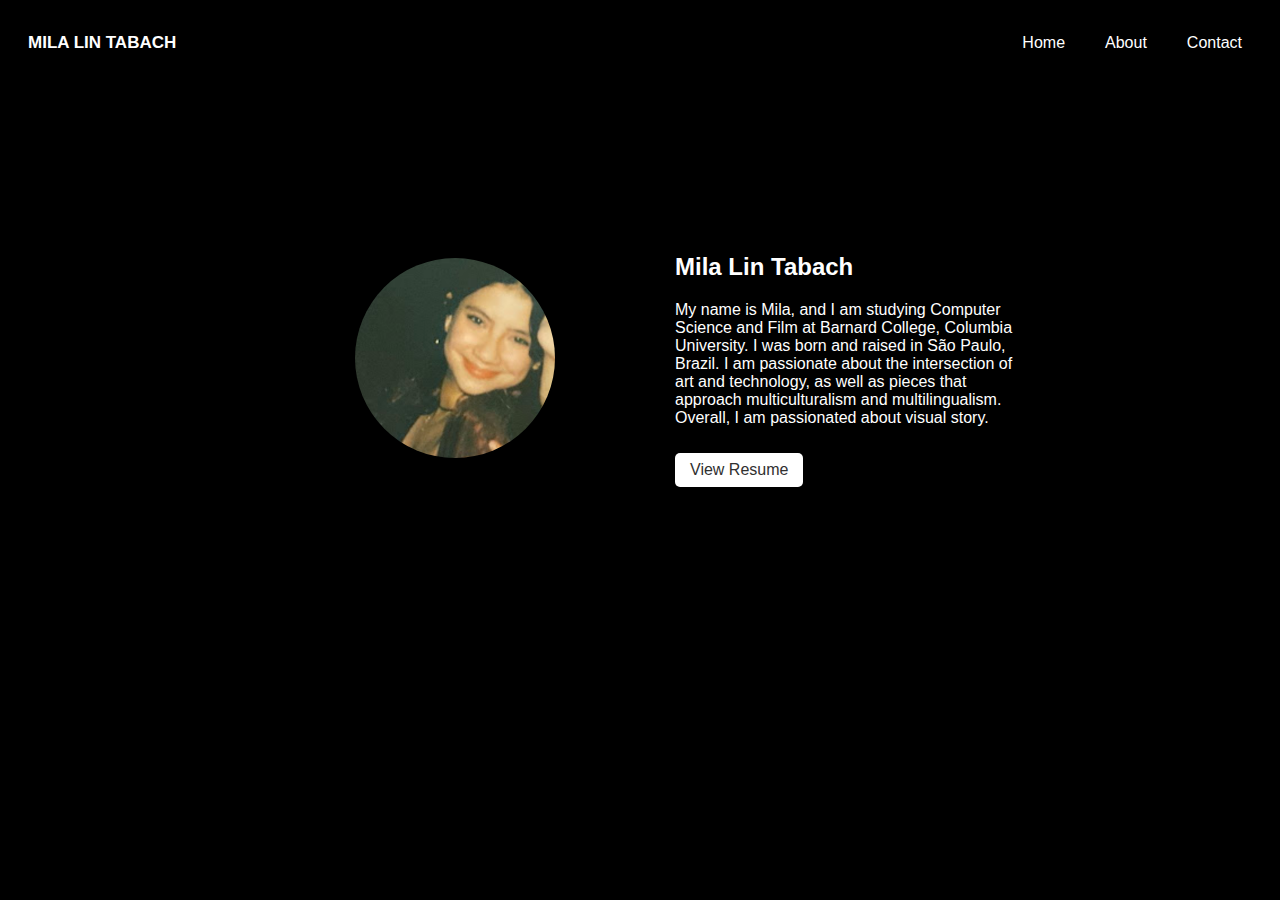
<file: about.html>
<!DOCTYPE html>
<html lang="en">
<head>
    <meta charset="UTF-8">
    <meta name="viewport" content="width=device-width, initial-scale=1.0">
    <title>About | Mila Lin Tabach</title>
    <link rel="stylesheet" href="style.css">
</head>

<body>

    <nav>
        <a href="index.html" class="logo">MILA LIN TABACH</a>
        <ul class="nav-links">
            <li><a href="index.html">Home</a></li>
            <li><a href="about.html">About</a></li>
            <li><a href="contact.html">Contact</a></li>
        </ul>
        <div class="burger" onclick="toggleMenu()">☰</div>
    </nav>

    <div class="about-container">
        <div class="about-photo">
            <img src="profile3.png" alt="Mila Lin Tabach's Profile Picture">
        </div>

        <div class="about-bio">
            <h2>Mila Lin Tabach</h2>
            <p>My name is Mila, and I am studying Computer Science and Film at Barnard College, Columbia University. 
                I was born and raised in São Paulo, Brazil. 
                I am passionate about the intersection of art and technology, as well as pieces that approach
                 multiculturalism and multilingualism. Overall, I am passionated about visual story. </p>
            
            <a href="Mila_cv.pdf" class="resume-btn" target="_blank">View Resume</a>
        </div>
    </div>

</body>
</html>
</file>
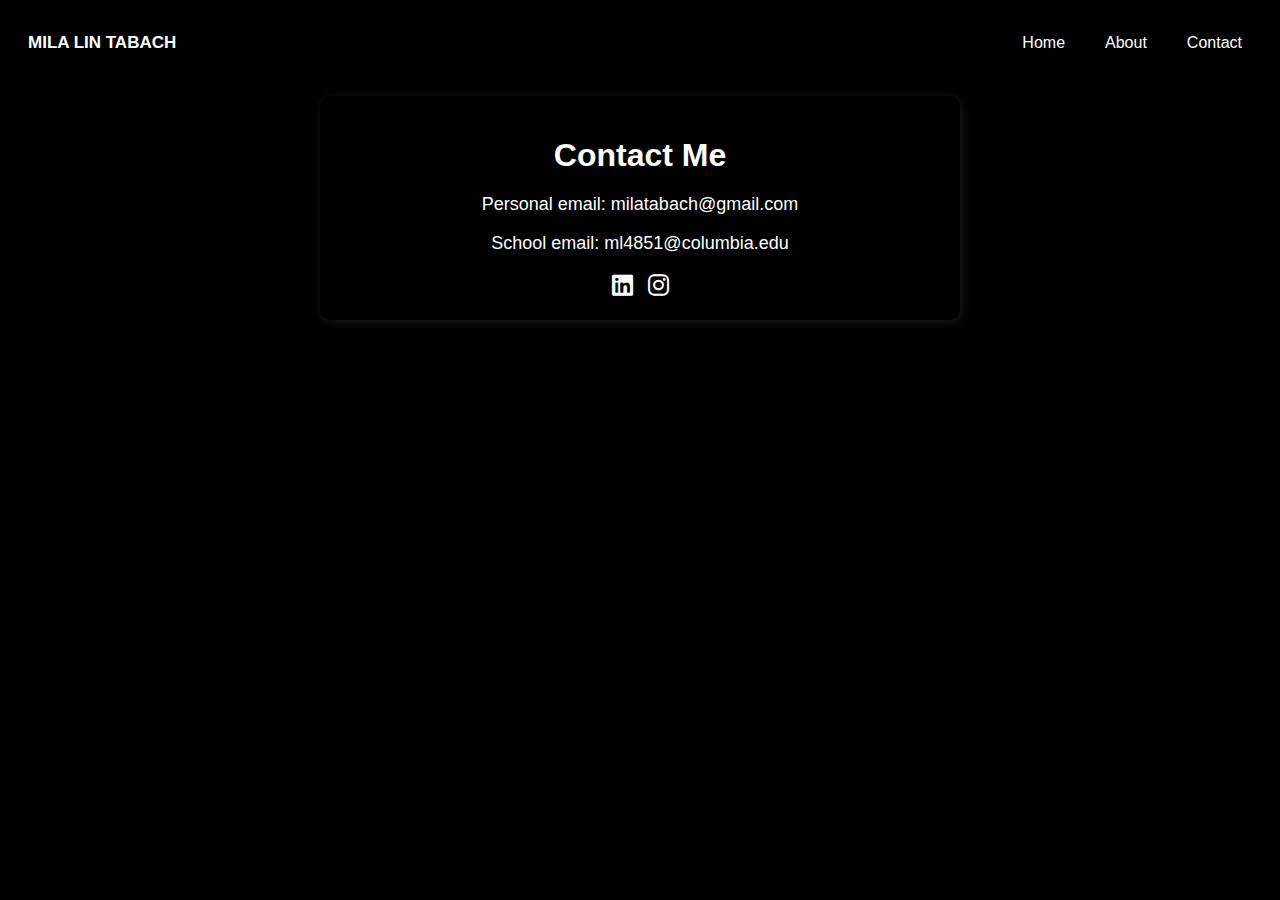
<file: contact.html>
<!DOCTYPE html>
<html lang="en">
<head>
    <meta charset="UTF-8">
    <meta name="viewport" content="width=device-width, initial-scale=1.0">
    <title>Mila Lin Tabach Contact</title>
    <link rel="stylesheet" href="style.css">

    <!-- Font Awesome for Social Media Icons -->
    <link rel="stylesheet" href="https://cdnjs.cloudflare.com/ajax/libs/font-awesome/6.4.2/css/all.min.css">

    <style>
        .contact-container {
            max-width: 600px;
            margin: 0 auto;
            padding: 20px;
            border: 0px;
            border-radius: 10px;
            box-shadow: 2px 2px 10px rgba(255, 255, 255, 0.1);
            text-align: center;
        }
        h1 {
            margin-bottom: 20px;
        }
        p {
            font-size: 18px;
        }
        a {
            color: #fff;
            text-decoration: none;
        }
        a:hover {
            text-decoration: underline;
        }

        /* Social Media Icons */
        .social-links {
            display: flex;
            justify-content: center;
            gap: 15px;
            margin-top: 10px;
        }

        .social-links a {
            color: white;
            font-size: 24px;
            transition: 0.3s;
        }

        .social-links a:hover {
            color: #bbb;
        }
    </style>

</head>

<body>

    <nav>
        <a href="index.html" class="logo">MILA LIN TABACH</a>
        <ul class="nav-links">
            <li><a href="index.html">Home</a></li>
            <li><a href="about.html">About</a></li>
            <li><a href="contact.html">Contact</a></li>
        </ul>
        <div class="burger" onclick="toggleMenu()">☰</div>
    </nav>

    <br>
    
    <div class="contact-container">
        <h1>Contact Me</h1>
        <p>Personal email: <a href="mailto:milatabach@gmail.com">milatabach@gmail.com</a></p>
        <p>School email: <a href="mailto:ml4851@columbia.edu">ml4851@columbia.edu</a></p>

        <!-- Social Media Links -->
        <div class="social-links">
            <a href="https://www.linkedin.com/in/mila-lin-tabach-802157222/" target="_blank" title="LinkedIn">
                <i class="fab fa-linkedin"></i>
            </a>
            <a href="https://www.instagram.com/milatabach/" target="_blank" title="Instagram">
                <i class="fab fa-instagram"></i>
            </a>
        </div>
    </div>

</body>
</html>
</file>
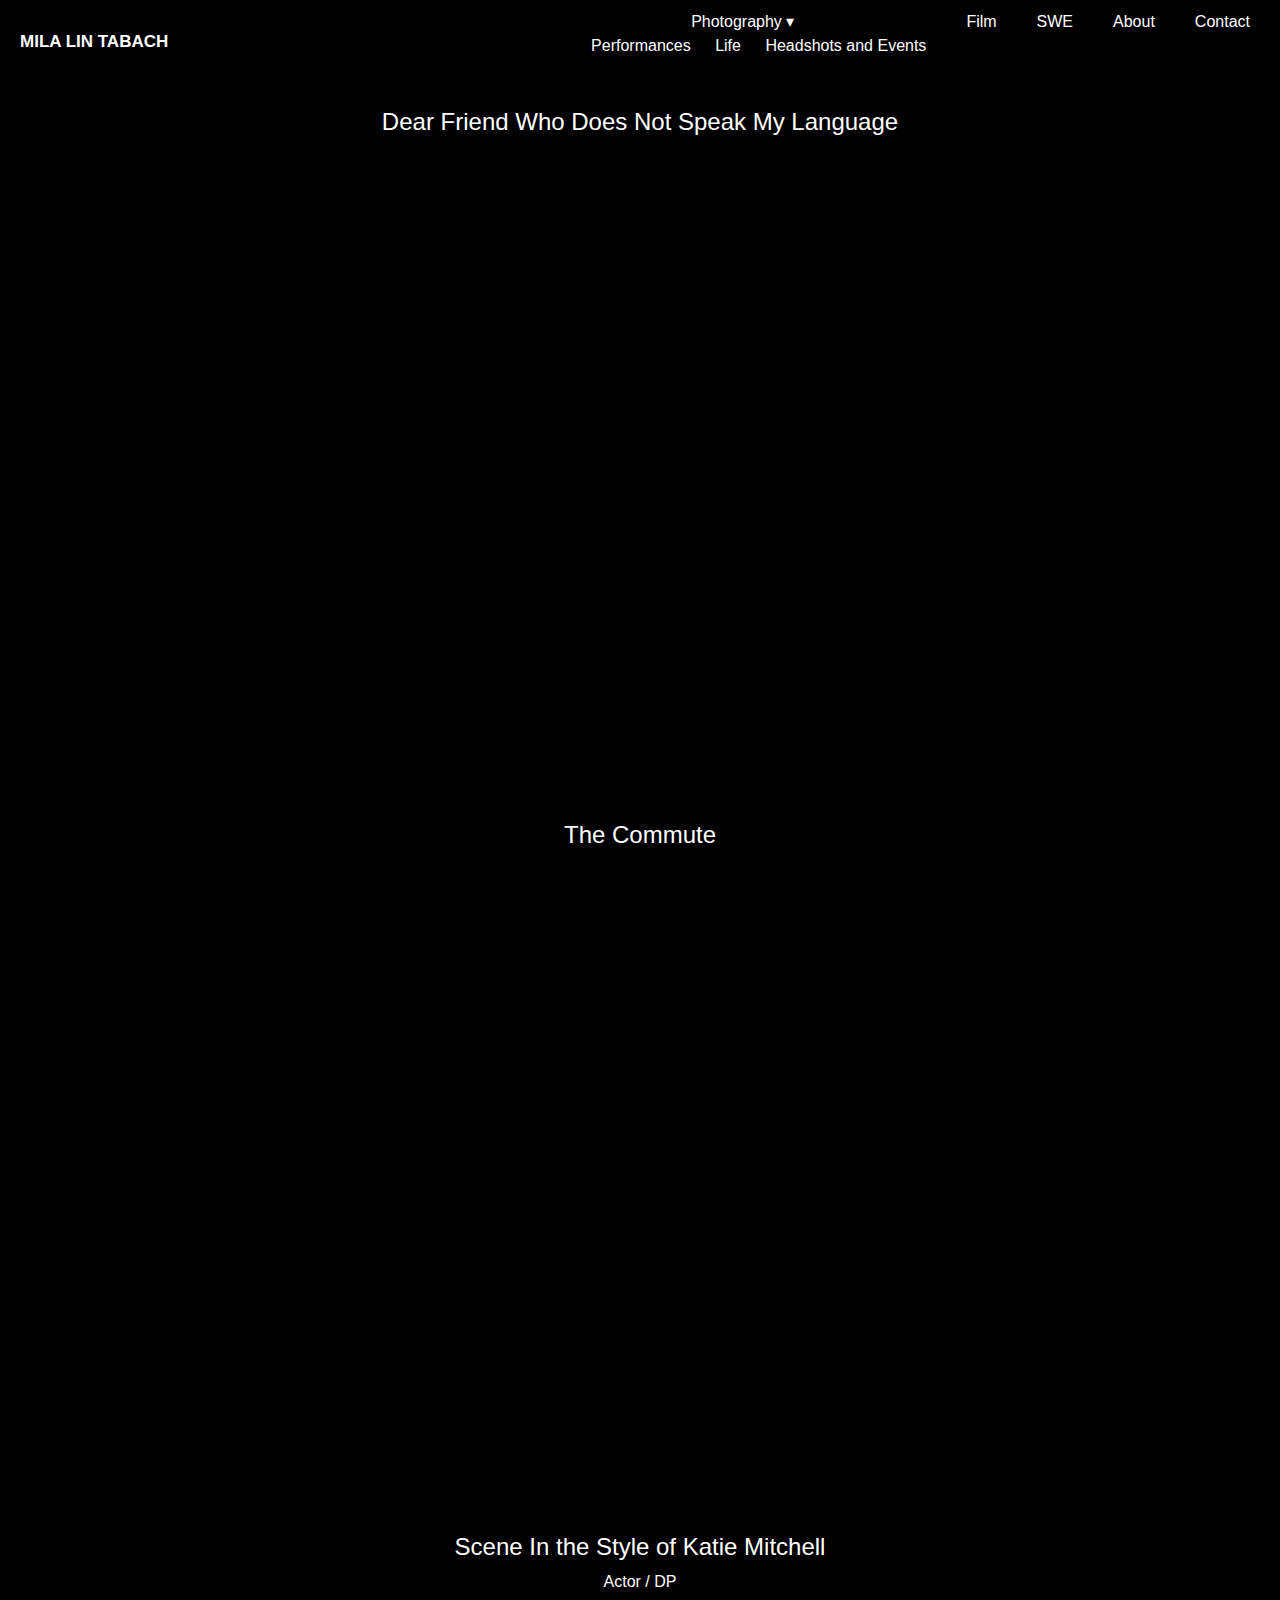
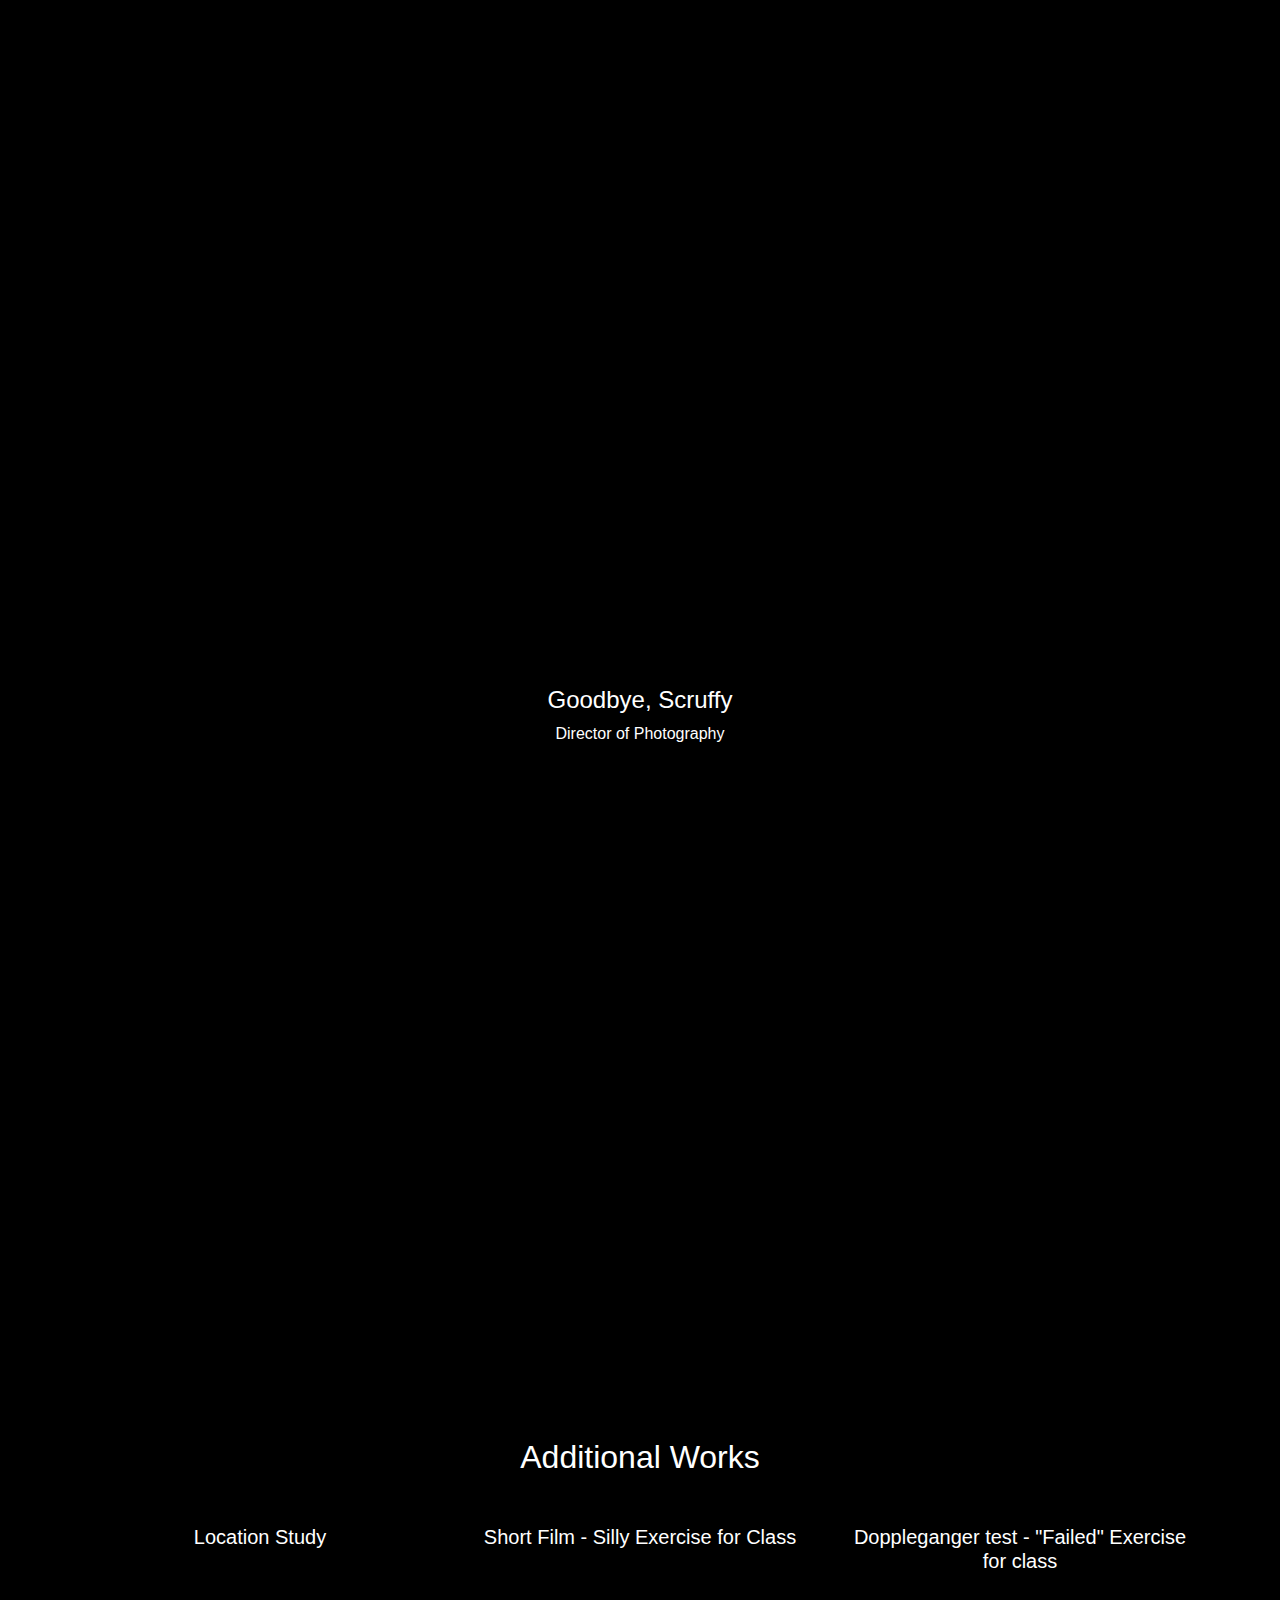
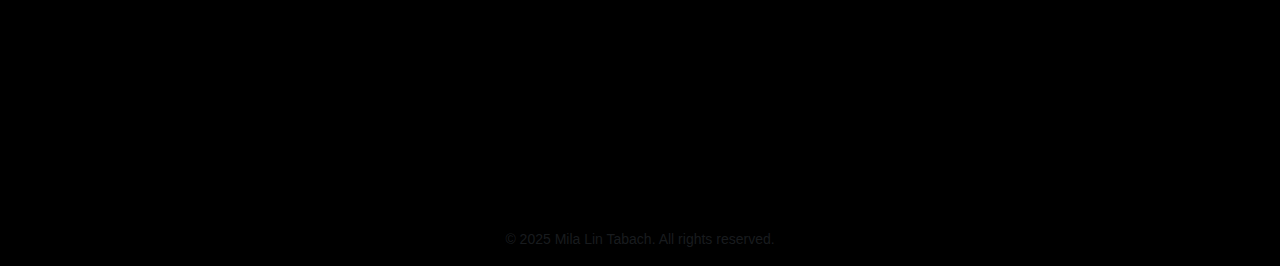
<file: video.html>
<!DOCTYPE html>
<html lang="en">
<head>
    <meta charset="UTF-8">
    <meta name="viewport" content="width=device-width, initial-scale=1.0">
    <meta name="description" content="Video and film projects by Mila Lin Tabach">
    <title>Film - Mila Lin Tabach</title>
    <link href="https://cdn.jsdelivr.net/npm/bootstrap@5.3.0/dist/css/bootstrap.min.css" rel="stylesheet">
    <link rel="stylesheet" href="style.css">
    <script defer src="nav.js"></script>
</head>
<body>
    <!-- Navigation -->
    <header>
        <nav>
            <a href="index.html" class="logo">MILA LIN TABACH</a>
            <ul class="nav-links">
                <li class="dropdown">
                    <a href="#">Photography ▾</a>
                    <ul class="dropdown-content">
                        <li><a href="performances.html">Performances</a></li>
                        <li><a href="life.html">Life</a></li>
                        <li><a href="headshots-events.html">Headshots and Events</a></li>
                    </ul>
                </li>
                <li><a href="video.html">Film</a></li>
                <li><a href="swe.html">SWE</a></li>
                <li><a href="about.html">About</a></li>
                <li><a href="contact.html">Contact</a></li>
            </ul>
            <div class="burger" onclick="toggleMenu()">☰</div>
        </nav>
    </header>

    <main>
        <section class="container mt-4 mb-5">            
            <!-- Featured Videos -->
            <div class="row mb-5">
                <div class="col-12">
                    <div class="video-title-card">
                        <h4>Dear Friend Who Does Not Speak My Language</h4>
                    </div>
                    <div class="ratio ratio-16x9">
                        <iframe src="https://www.youtube.com/embed/8JKtavIiRMU?modestbranding=1&showinfo=0&rel=0&iv_load_policy=3" title="Dear Friend Who Does Not Speak My Language" allowfullscreen></iframe>
                    </div>
                </div>
            </div>
            
            <div class="row mb-5">
                <div class="col-12">
                    <div class="video-title-card">
                        <h4>The Commute</h4>
                    </div>
                    <div class="ratio ratio-16x9">
                        <iframe src="https://www.youtube.com/embed/I88DR-4mf3c?si=w5wiHftcnaiwMISv&modestbranding=1&showinfo=0&rel=0&iv_load_policy=3" title="The Commute" allowfullscreen></iframe>
                    </div>
                </div>
            </div>
            
            <div class="row mb-5">
                <div class="col-12">
                    <div class="video-title-card">
                        <h4>Scene In the Style of Katie Mitchell</h4>
                        <p>Actor / DP</p>
                    </div>
                    <div class="ratio ratio-16x9">
                        <iframe src="https://www.youtube.com/embed/eG36-9JJowU?modestbranding=1&showinfo=0&rel=0&iv_load_policy=3" title="Scene In the Style of Katie Mitchell" allowfullscreen></iframe>
                    </div>
                </div>
            </div>
            
            <div class="row mb-5">
                <div class="col-12">
                    <div class="video-title-card">
                        <h4> Goodbye, Scruffy </h4>
                        <p>Director of Photography </p>
                    </div>
                    <div class="ratio ratio-16x9">
                        <iframe src="https://www.youtube.com/embed/wYA8_FSWh24?si=-tQcwg2vuKB4SW41&modestbranding=1&showinfo=0&rel=0&iv_load_policy=3" title="Music Video" allowfullscreen></iframe>
                    </div>
                </div>
            </div>
            
            <h2 class="mt-5 mb-4">Additional Works</h2>
            <div class="row mt-3 g-4 d-flex align-items-stretch">
                <div class="col-md-4">
                    <div class="video-title-card">
                        <h5>Location Study</h5>
                    </div>
                    <div class="ratio ratio-16x9">
                        <iframe src="https://www.youtube.com/embed/dMYKNk1HY7Y?modestbranding=1&showinfo=0&rel=0&iv_load_policy=3" title="Short Film" allowfullscreen></iframe>
                    </div>
                </div>
                <div class="col-md-4">
                    <div class="video-title-card">
                        <h5>Short Film - Silly Exercise for Class </h5>
                    </div>
                    <div class="ratio ratio-16x9">
                        <iframe src="https://www.youtube.com/embed/U9X5X2EOGvc?modestbranding=1&showinfo=0&rel=0&iv_load_policy=3" title="Music Video" allowfullscreen></iframe>
                    </div>
                </div>
                <div class="col-md-4">
                    <div class="video-title-card">
                        <h5> Doppleganger test - "Failed" Exercise for class</h5>
                    </div>
                    <div class="ratio ratio-16x9">
                        <iframe src="https://www.youtube.com/embed/AvX17Sg43ig?modestbranding=1&showinfo=0&rel=0&iv_load_policy=3" title="Documentary" allowfullscreen></iframe>
                    </div>
                </div>
            </div>
        </section>
    </main>
    
    <footer class="container mt-4 mb-3 text-center">
        <p class="small text-muted">&copy; 2025 Mila Lin Tabach. All rights reserved.</p>
    </footer>
    
    <script src="https://cdn.jsdelivr.net/npm/bootstrap@5.3.0/dist/js/bootstrap.bundle.min.js"></script>
</body>
</html>
</file>
<file: style.css>
body {
    font-family: Arial, sans-serif;
    text-align: center;
    color: white;
    background-color: black;
    align-items: center;
}

.logo {
    color: white;  
    text-decoration: none;  
    font-size: 17px; 
    font-weight: bold;  
}

.logo:hover {
    font-weight: bolder;  
    font-size: 18px;
}


nav {
    display: flex;
    justify-content: space-between;
    align-items: center;
    background: black;
    color: white;
    padding: 10px 20px;
}

.nav-links {
    list-style: none;
    display: flex;
    gap: 20px;
}

.nav-links li {
    display: inline;
}

.nav-links a {
    text-decoration: none;
    color: white;
    padding: 10px;
}

.burger {
    display: none;
    cursor: pointer;
}


@media (max-width: 600px) {
    .nav-links {
        display: none;
        flex-direction: column;
        position: absolute;
        background: #333;
        width: 100%;
        top: 50px;
        left: 0;
    }

    .nav-links.show {
        display: flex;
    }

    .burger {
        display: block;
    }
}


/* Full-width single video */
.single-video iframe {
    width: 100%;
    height: 500px;
}

/* Mixed media grid */
.media-grid {
    display: grid;
    grid-template-columns: repeat(auto-fit, minmax(250px, 1fr));
    gap: 10px;
    margin-top: 20px;
}

/* Style for videos in the grid */
.media-grid iframe {
    width: 100%;
    height: 200px;
}

/* Style for images in the grid */
.media-grid img {
    width: 100%;
    height: auto;
    object-fit: cover;
    border-radius: 5px;
}




/* Grid layout for other videos */
.video-grid {
    display: grid;
    grid-template-columns: repeat(auto-fit, minmax(600px, 1fr));
    gap: 30px;
    margin-top: 30px;
    padding: 20px;
}

.video-grid iframe {
    width: 100%;
    height: 500px; /* Increased height for larger videos */
}

/* About Page Styling */
.about-container {
    display: flex;
    justify-content: center;
    align-items: center;
    background: #000000;
    border-radius: 20px;
    padding: 30px;
    max-width: 1000px;
    margin: 50px auto;
}

.about-photo img {
    width: 200px;
    height: 200px;
    border-radius: 50%;
    object-fit: cover;
    margin-right: 20px;
    padding: 100px;
}

.about-bio {
    text-align: left;
    max-width: 350px;
}

.resume-btn {
    display: inline-block;
    padding: 8px 15px;
    background-color: white;
    color: rgb(48, 48, 48);
    text-decoration: none;
    border-radius: 5px;
    margin-top: 10px;
}

.resume-btn:hover {
    background-color: gray;
    color: white;
}

/* Responsive for smaller screens */
@media (max-width: 600px) {
    .about-container {
        flex-direction: column;
        text-align: center;
        padding: 20px;
    }

    .about-photo img {
        margin: 0 0 15px 0;
    }
}

.img-fluid {
    height: 100%; /* Forces images to fill their containers */
    object-fit: cover; /* Ensures images maintain aspect ratio without stretching */
}
</file>
